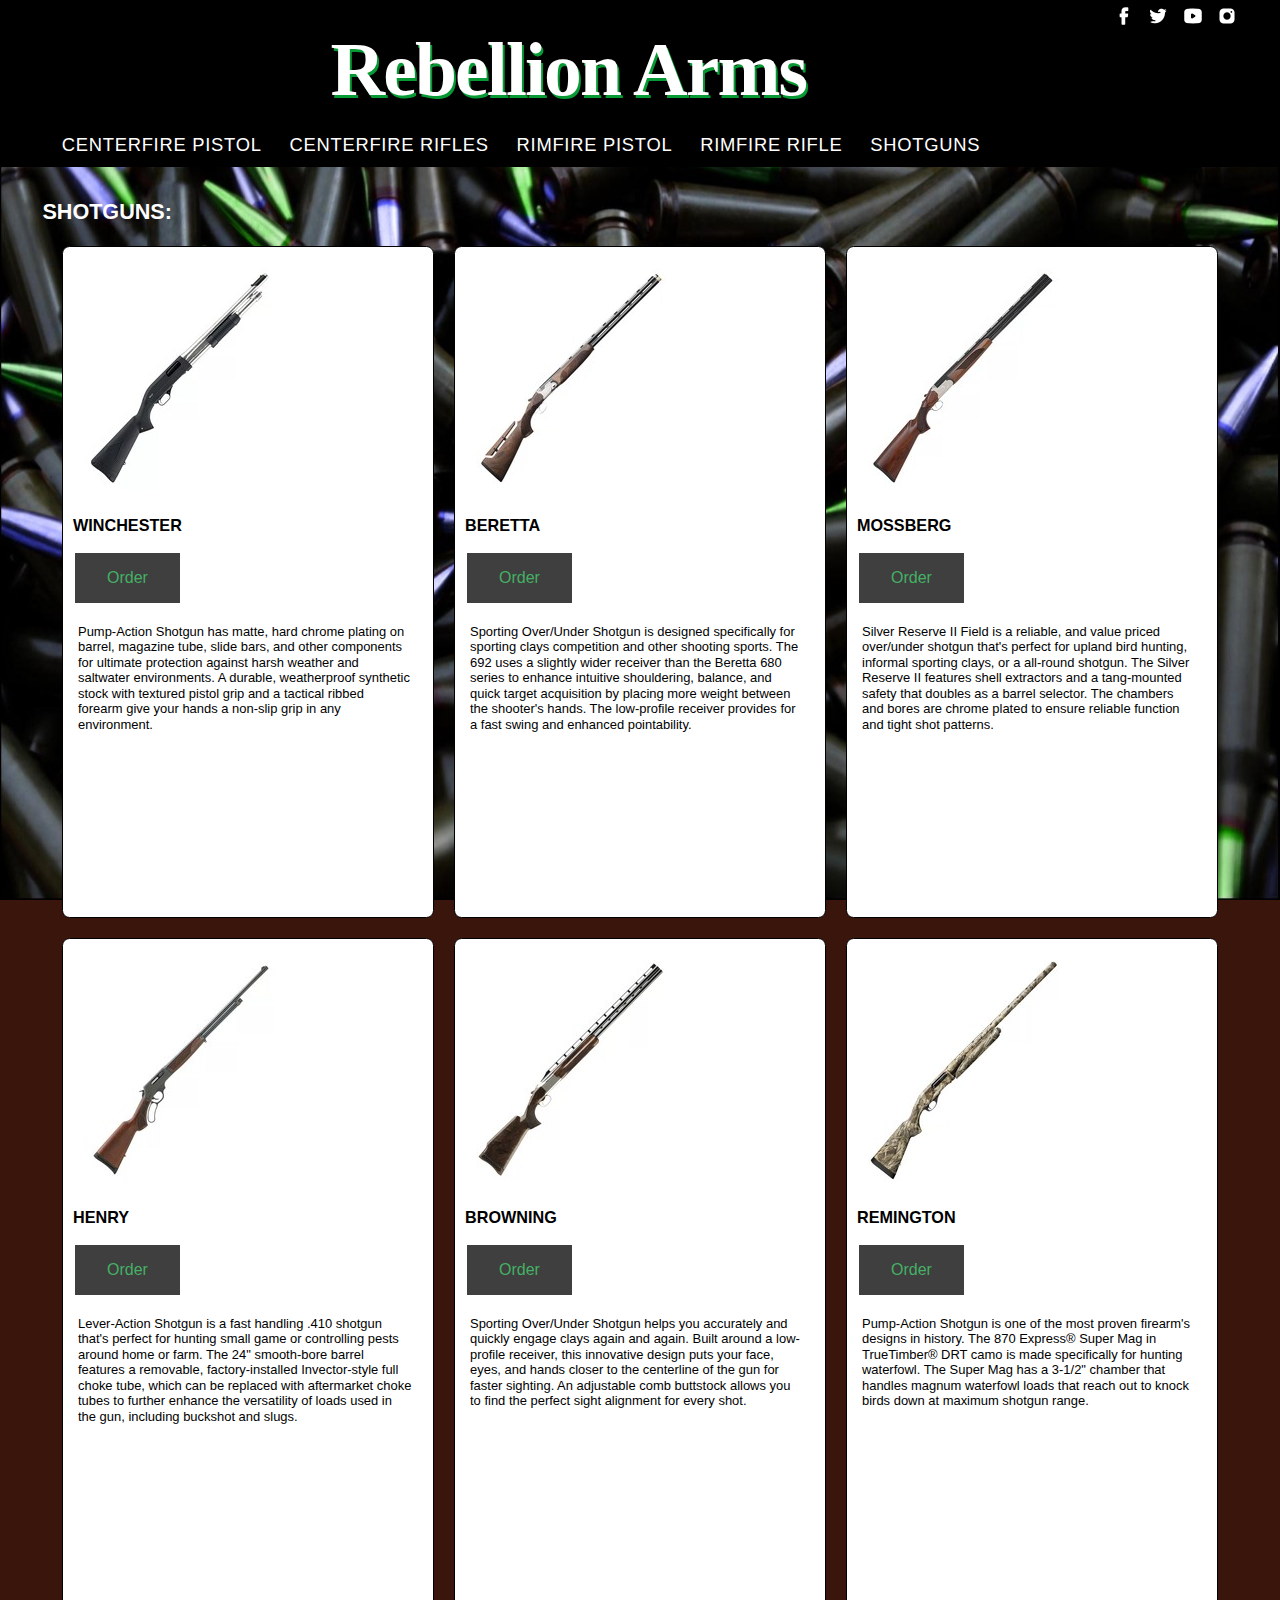
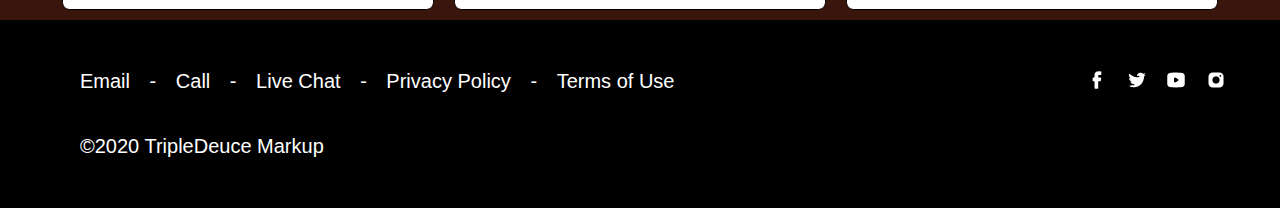
<file: index.html>
<!DOCTYPE html>
<html lang="en">
<head>
    <meta charset="UTF-8">
    <meta name="viewport" content="width=device-width, initial-scale=1.0">
    <title>Document</title>
    <link rel="stylesheet" type="text/css" href="mystorefront.css">
</head>
<body>
    <header>
        <div class="contentWrapper">
        <!--social media menu--> 
        <nav id="utilityMenu">
             <ul>
                <li><a href="#"><img src="img/facebook.png" alt="Facebook" border="0" class="socialIcon" /></a></li>
                <li><a href="#"><img src="img/tweet.png" alt="Twitter" border="0" class="socialIcon" /></a></li>
                <li><a href="#"><img src="img/youtube.png" alt="youtube" border="0" class="socialIcon" /></a></li>
                <li><a href="#"><img src="img/gram.png" alt="Instagram" border="0" class="socialIcon" /></a></li>
             </ul>
        </nav>
        <!--Navigation Menu-->
        <h1>Rebellion Arms</h1>
        <nav>
            <ul>
                <li><a href="#">CENTERFIRE PISTOL</a></li>
                <li><a href="#">CENTERFIRE RIFLES</a></li>
                <li><a href="#">RIMFIRE PISTOL</a></li>
                <li><a href="#">RIMFIRE RIFLE</a></li>
                <li><a href="#">SHOTGUNS</a></li>
            </ul>
        </nav>
        </div>
    </header>
    <section id="main" class="contentWrapper">
        <!--Main Section-->
        <!--Six different shotguns-->
        <div class="galleryTitle">
                <h1>SHOTGUNS:</h1>
        </div>
        <div id="shotgunGallery">
            <div class="panel">
                <img src="img/winchester_01.jpg" class="gunType" alt="gun" />
                <h2>WINCHESTER</h2>
                <button class="button">Order</button>
                <p>Pump-Action Shotgun has matte, hard chrome plating on barrel, magazine tube, slide bars, and other components for ultimate protection against harsh weather and saltwater environments. A durable, weatherproof synthetic stock with textured pistol grip and a tactical ribbed forearm give your hands a non-slip grip in any environment.</p>
            </div>
            <div class="panel">
                <img src="img/beretta_01.jpg" class="gunType" alt="gun" />
                <h2>BERETTA</h2>
                <button class="button">Order</button>
                <p>Sporting Over/Under Shotgun is designed specifically for sporting clays competition and other shooting sports. The 692 uses a slightly wider receiver than the Beretta 680 series to enhance intuitive shouldering, balance, and quick target acquisition by placing more weight between the shooter's hands. The low-profile receiver provides for a fast swing and enhanced pointability.</p>
            </div>
            <div class="panel">
                <img src="img/mossberg_01.jpg" class="gunType" alt="gun" />
                <h2>MOSSBERG</h2>
                <button class="button">Order</button>
                <p>Silver Reserve II Field is a reliable, and value priced over/under shotgun that's perfect for upland bird hunting, informal sporting clays, or a all-round shotgun. The Silver Reserve II features shell extractors and a tang-mounted safety that doubles as a barrel selector. The chambers and bores are chrome plated to ensure reliable function and tight shot patterns.</p>
            </div>
            <div class="panel">
                <img src="img/henry_01.jpg" class="gunType" alt="gun" />
                <h2>HENRY</h2>
                <button class="button">Order</button>
                <p>Lever-Action Shotgun is a fast handling .410 shotgun that's perfect for hunting small game or controlling pests around home or farm. The 24" smooth-bore barrel features a removable, factory-installed Invector-style full choke tube, which can be replaced with aftermarket choke tubes to further enhance the versatility of loads used in the gun, including buckshot and slugs.</p>
            </div>
            <div class="panel">
                <img src="img/browning_01.jpg" class="gunType" alt="gun" />
                <h2>BROWNING</h2>
                <button class="button">Order</button>
                <p>Sporting Over/Under Shotgun helps you accurately and quickly engage clays again and again. Built around a low-profile receiver, this innovative design puts your face, eyes, and hands closer to the centerline of the gun for faster sighting. An adjustable comb buttstock allows you to find the perfect sight alignment for every shot.</p>
            </div>
            <div class="panel">
                <img src="img/remington_01.jpg" class="gunType" alt="gun" />
                <h2>REMINGTON</h2>
                <button class="button">Order</button>
                <p>Pump-Action Shotgun is one of the most proven firearm's designs in history. The 870 Express® Super Mag in TrueTimber® DRT camo is made specifically for hunting waterfowl. The Super Mag has a 3-1/2" chamber that handles magnum waterfowl loads that reach out to knock birds down at maximum shotgun range.</p>
            </div>
        </div>
    </section>
</body>
    <footer>
        <!--Legal items, navigational items-->
        <div class="links">
            <ul class="footerLinks">
                    <li>Email</li>
                    <li>-</li>
                    <li>Call</li>
                    <li>-</li>
                    <li>Live Chat</li>
                    <li>-</li>
                    <li>Privacy Policy</li>
                    <li>-</li>
                    <li>Terms of Use</li>
                </ul>
            <ul class="footerSocialLinks">
                <li><a href="#"><img src="img/facebook.png" alt="Facebook" border="0" class="socialIcon" /></a></li>
                <li><a href="#"><img src="img/tweet.png" alt="Twitter" border="0" class="socialIcon" /></a></li>
                <li><a href="#"><img src="img/youtube.png" alt="youtube" border="0" class="socialIcon" /></a></li>
                <li><a href="#"><img src="img/gram.png" alt="Instagram" border="0" class="socialIcon" /></a></li>
            </ul>
        </div>
            <div class="links">
                <ul class="footerLinks">
            <span>&copy;2020 TripleDeuce Markup</span>
                <ul>
            <div>
        </div>
    </footer> 
</html>
</file>
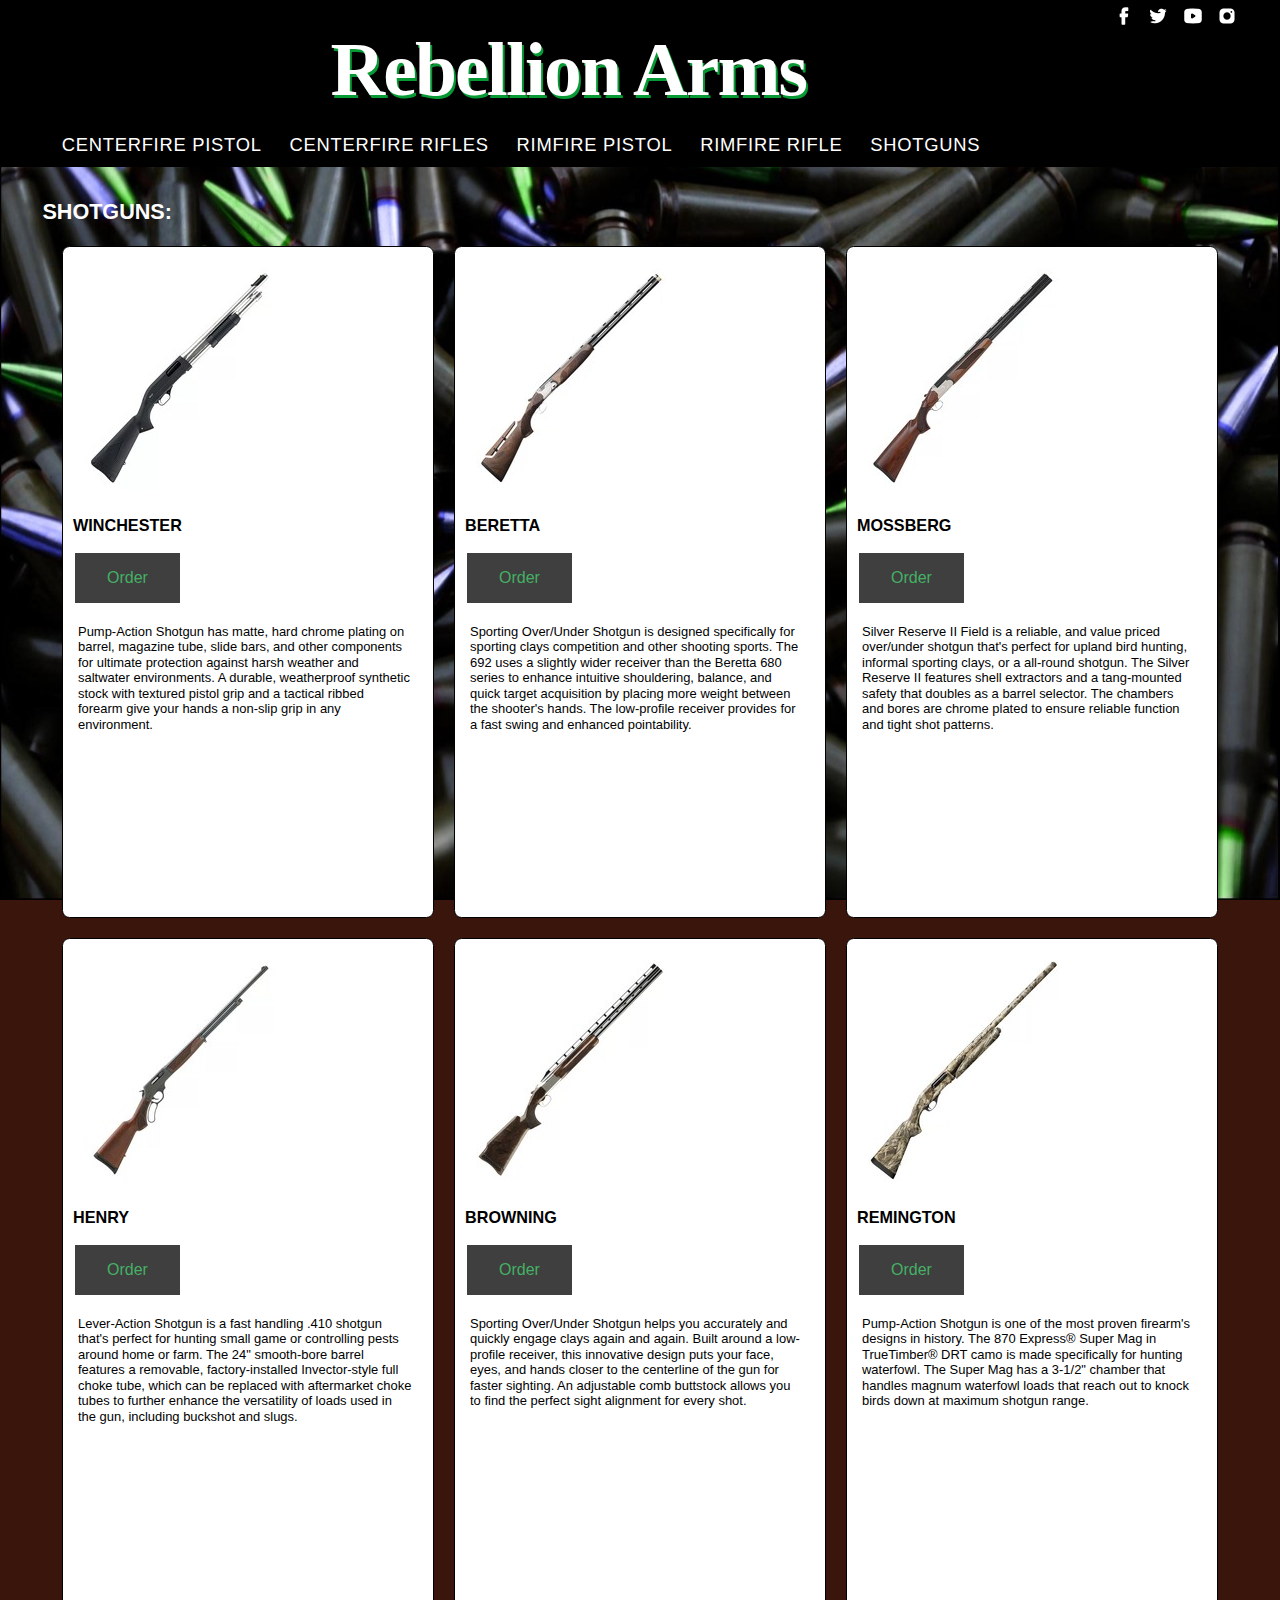
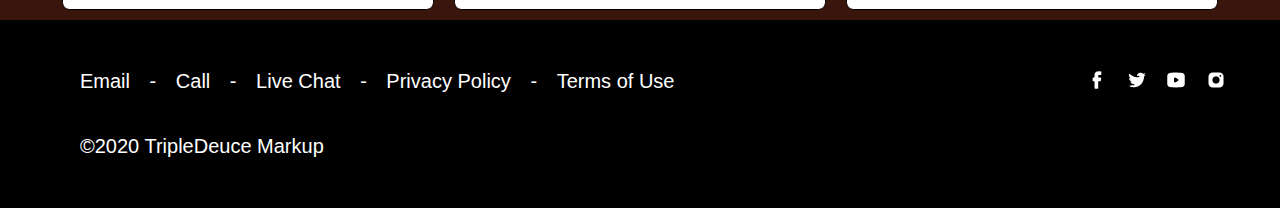
<file: mystorefront.html>
<!DOCTYPE html>
<html lang="en">
<head>
    <meta charset="UTF-8">
    <meta name="viewport" content="width=device-width, initial-scale=1.0">
    <title>Document</title>
    <link rel="stylesheet" type="text/css" href="mystorefront.css">
</head>
<body>
    <header>
        <div class="contentWrapper">
        <!--social media menu--> 
        <nav id="utilityMenu">
             <ul>
                <li><a href="#"><img src="img/facebook.png" alt="Facebook" border="0" class="socialIcon" /></a></li>
                <li><a href="#"><img src="img/tweet.png" alt="Twitter" border="0" class="socialIcon" /></a></li>
                <li><a href="#"><img src="img/youtube.png" alt="youtube" border="0" class="socialIcon" /></a></li>
                <li><a href="#"><img src="img/gram.png" alt="Instagram" border="0" class="socialIcon" /></a></li>
             </ul>
        </nav>
        <!--Navigation Menu-->
        <h1>Rebellion Arms</h1>
        <nav>
            <ul>
                <li><a href="#">CENTERFIRE PISTOL</a></li>
                <li><a href="#">CENTERFIRE RIFLES</a></li>
                <li><a href="#">RIMFIRE PISTOL</a></li>
                <li><a href="#">RIMFIRE RIFLE</a></li>
                <li><a href="#">SHOTGUNS</a></li>
            </ul>
        </nav>
        </div>
    </header>
    <section id="main" class="contentWrapper">
        <!--Main Section-->
        <!--Six different shotguns-->
        <div class="galleryTitle">
                <h1>SHOTGUNS:</h1>
        </div>
        <div id="shotgunGallery">
            <div class="panel">
                <img src="img/winchester_01.jpg" class="gunType" alt="gun" />
                <h2>WINCHESTER</h2>
                <button class="button">Order</button>
                <p>Pump-Action Shotgun has matte, hard chrome plating on barrel, magazine tube, slide bars, and other components for ultimate protection against harsh weather and saltwater environments. A durable, weatherproof synthetic stock with textured pistol grip and a tactical ribbed forearm give your hands a non-slip grip in any environment.</p>
            </div>
            <div class="panel">
                <img src="img/beretta_01.jpg" class="gunType" alt="gun" />
                <h2>BERETTA</h2>
                <button class="button">Order</button>
                <p>Sporting Over/Under Shotgun is designed specifically for sporting clays competition and other shooting sports. The 692 uses a slightly wider receiver than the Beretta 680 series to enhance intuitive shouldering, balance, and quick target acquisition by placing more weight between the shooter's hands. The low-profile receiver provides for a fast swing and enhanced pointability.</p>
            </div>
            <div class="panel">
                <img src="img/mossberg_01.jpg" class="gunType" alt="gun" />
                <h2>MOSSBERG</h2>
                <button class="button">Order</button>
                <p>Silver Reserve II Field is a reliable, and value priced over/under shotgun that's perfect for upland bird hunting, informal sporting clays, or a all-round shotgun. The Silver Reserve II features shell extractors and a tang-mounted safety that doubles as a barrel selector. The chambers and bores are chrome plated to ensure reliable function and tight shot patterns.</p>
            </div>
            <div class="panel">
                <img src="img/henry_01.jpg" class="gunType" alt="gun" />
                <h2>HENRY</h2>
                <button class="button">Order</button>
                <p>Lever-Action Shotgun is a fast handling .410 shotgun that's perfect for hunting small game or controlling pests around home or farm. The 24" smooth-bore barrel features a removable, factory-installed Invector-style full choke tube, which can be replaced with aftermarket choke tubes to further enhance the versatility of loads used in the gun, including buckshot and slugs.</p>
            </div>
            <div class="panel">
                <img src="img/browning_01.jpg" class="gunType" alt="gun" />
                <h2>BROWNING</h2>
                <button class="button">Order</button>
                <p>Sporting Over/Under Shotgun helps you accurately and quickly engage clays again and again. Built around a low-profile receiver, this innovative design puts your face, eyes, and hands closer to the centerline of the gun for faster sighting. An adjustable comb buttstock allows you to find the perfect sight alignment for every shot.</p>
            </div>
            <div class="panel">
                <img src="img/remington_01.jpg" class="gunType" alt="gun" />
                <h2>REMINGTON</h2>
                <button class="button">Order</button>
                <p>Pump-Action Shotgun is one of the most proven firearm's designs in history. The 870 Express® Super Mag in TrueTimber® DRT camo is made specifically for hunting waterfowl. The Super Mag has a 3-1/2" chamber that handles magnum waterfowl loads that reach out to knock birds down at maximum shotgun range.</p>
            </div>
        </div>
    </section>
</body>
    <footer>
        <!--Legal items, navigational items-->
        <div class="links">
            <ul class="footerLinks">
                    <li>Email</li>
                    <li>-</li>
                    <li>Call</li>
                    <li>-</li>
                    <li>Live Chat</li>
                    <li>-</li>
                    <li>Privacy Policy</li>
                    <li>-</li>
                    <li>Terms of Use</li>
                </ul>
            <ul class="footerSocialLinks">
                <li><a href="#"><img src="img/facebook.png" alt="Facebook" border="0" class="socialIcon" /></a></li>
                <li><a href="#"><img src="img/tweet.png" alt="Twitter" border="0" class="socialIcon" /></a></li>
                <li><a href="#"><img src="img/youtube.png" alt="youtube" border="0" class="socialIcon" /></a></li>
                <li><a href="#"><img src="img/gram.png" alt="Instagram" border="0" class="socialIcon" /></a></li>
            </ul>
        </div>
            <div class="links">
                <ul class="footerLinks">
            <span>&copy;2020 TripleDeuce Markup</span>
                <ul>
            <div>
        </div>
    </footer> 
</html>
</file>
<file: mystorefront.css>
/*Common elements*/
body {
    font-size: 67.5%;
    font-family:  Arial, Helvetica, sans-serif;
    background: #ffffff;
    padding: 0px;
    margin: 0;
    background: #39150C url(img/bulletbackground.jpg) no-repeat fixed top center; 
    -webkit-background-size: 100% 100%;
     -moz-background-size: 100% 100%;
     background-size: 100% 100%;
     -o-background-size: 100% 100%;
}

h1 {
    color:white;
    font-size: 2.0em;
    margin: 0.5em 0 0.5em 0;
    padding: 0;
}

p {
    font-size: 1.2em;
    line-height: 1.2em;
    color: rgb(0, 0, 0);
    padding: 5px;
    margin: 0px 0.5em 0.75em 0px;
}
ol {
    font-size: 1.2em;
    margin: 0 0 0 1.0em;
    padding: 0 0 0 1.0em;
}
ol li {
    margin: 0;
    padding: 0 0 0.2em;
}
a, a:visited {
    color: #0ad346b9;
}
a:hover {
    color: #0ad346b9;
}
hr {
    padding: 0;
    margin: 1.5em 1.5em 0.75em 0.5em;
}
.contentWrapper {
    margin: 0 auto;
    max-width: 1500px;
    padding: 0 3.0em;
}
.left {
    float: left;
}
.right {
    float: right;
}
div.clear { 
    clear:both;
    font-size: 1%;
}
/*Header*/
header {
    padding: 2.5em 0 0.5em;
    margin: 0 0 2.0em;
    background: #000000  center 0px;
}
header h1 {
    font-family: 'Times New Roman', Times, serif;
    color: #ffffff;
    font-size: 7em;
    letter-spacing: -0.025em;
    text-align: center;
    margin: 0;    
    text-shadow: 2px 3px 0 #0ad346b9;  
}

/*Nav Bars*/
nav {
    color: #000000;
    font-size: 1.7em;
    letter-spacing: 0.04em;
    padding: 1.0em 1.0em .25em;
    margin: .10em 0 ;
}
nav ul {
    margin: 0;
    padding: 0;
    list-style: none;
}
nav li {
    display: inline-block;
    margin: 0;
}
nav li a, nav li a:visited {
    text-decoration: none;
    color: #ffffff;
    padding: 0.3em 0.6em;
}
nav li a:hover {
    color:  #0ad346b9;
    background-color: rgba(0, 0, 0, 0.75);
}
nav#utilityMenu {
    float: right;
    margin: -1.5em 0 0 0;
    padding: 0.35em;
    height: 1.3em;
}
nav#utilityMenu li {
    padding: 0 0.25em 0 0.2em;
    vertical-align: center;    
}
nav#utilityMenu ul li.acctNav a, nav#utilityMenu ul li.acctNav a:visited {
    color: #fff;
    text-decoration: none;
    display: inline-block;
    height: 1.3em;
    padding: 0.5em;
    margin: -0.4em 0 0 0;
    font-size: 0.8em;
}
nav#utilityMenu ul li.acctNav a.active {
    background-color: #0ad346b9;
}
nav#utilityMenu ul li.acctNav a:hover {
    background-color: rgba(252,251,243,0.7);
    color:  #0ad346b9;
}
nav#utilityMenu li a, nav#utilityMenu li a:visited { padding: 0;}
nav#utilityMenu ul li input#search 
{
    vertical-align: middle;
    margin: 0 0 0 1.0em;
}
nav#utilityMenu ul li.acctNav::before, nav#utilityMenu ul li input#search::before 
{
    content: "| ";
    color: #FCFBE6;
}

/*Main Section*/

div#shotgunGallery {
    display: flex;
    flex-wrap: wrap;
    flex-direction: row;
    justify-content: center;
    align-items: center;
}

section#main {
    display:flex;
    flex-direction: column;
   }
   section div.galleryTitle{
       padding-left: 10px;
       display: flex;
    flex: 1;
   }
   section div.panel{
       margin: 10px;
       padding: 10px;
       min-height: 650px;
    display: inline-block;
    max-width: 350px;
    background-color: hsl(0, 0%, 100%);
    border: rgb(0, 0, 0) solid 1px;
    border-radius: 0.7em;
   }
   section div.panel img.gunType {
       padding: 1em;
   }
   .button {
    background-color: black;
    border: none;
    color: #0ad346b9;
    padding: 16px 32px;
    text-align: center;
    font-size: 16px;
    margin: 4px 2px 16px;
    opacity: 0.75;
    transition: 0.3s;
    display: inline-block;
    text-decoration: none;
    cursor: pointer;
  }
  .button:hover {opacity: 1}
/*Footer*/
footer {
    background-color: #000000;
    min-height: 100px;
    font-size: 20px;
    color: #fff;
    text-align: left;
    padding: 1.5em 2.0em;
    margin: 0px;
}
footer ul#menuFooter {
    display: inline-block;
    list-style: none;
    margin: 0 0 0 0.6em;
    padding: 0;
}
footer ul li {
    display: inline-block;
    padding: 0 0.7em 0 0;
    margin: 0;
}
footer a, footer a:visited {
    color: white;
    text-decoration: none;
}
footer a:hover {
    color: #0ad346b9;
    text-decoration: underline;
}
.links{
display: flex;
justify-content: space-between;
}
</file>
